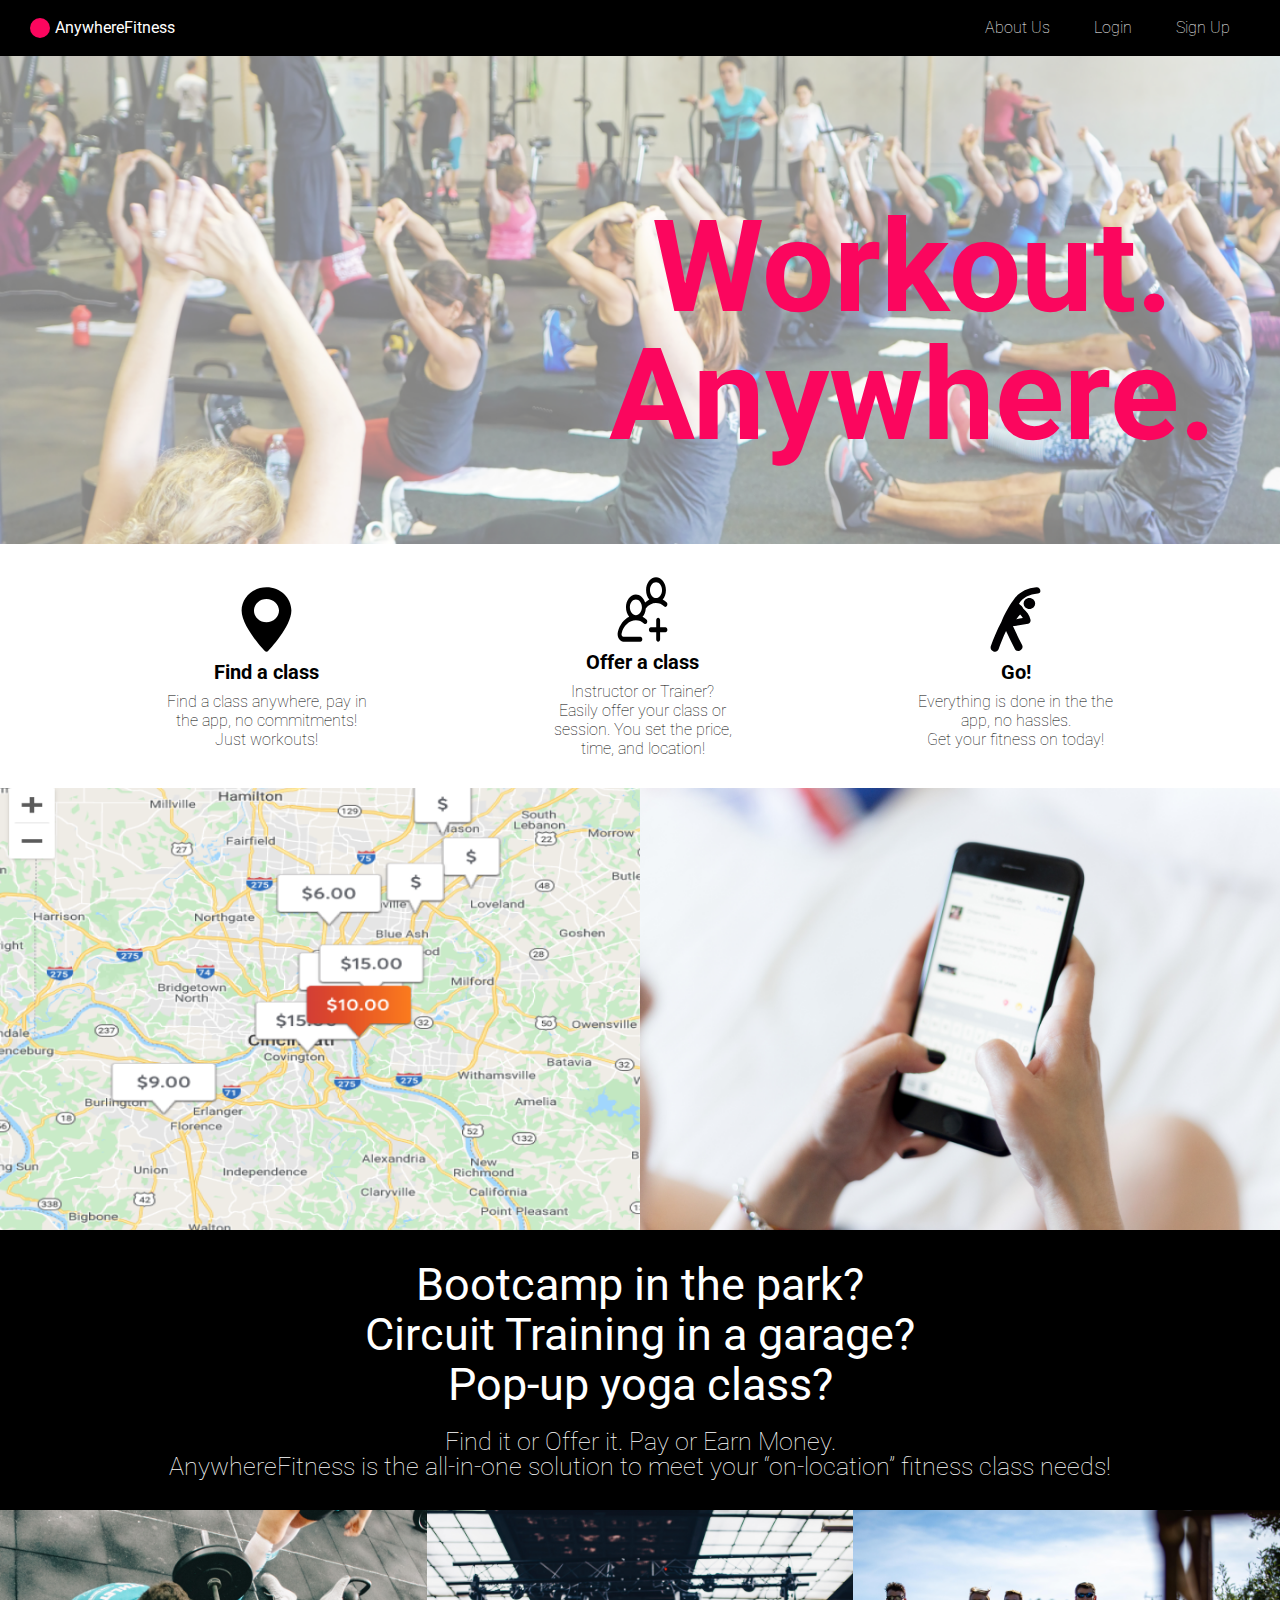
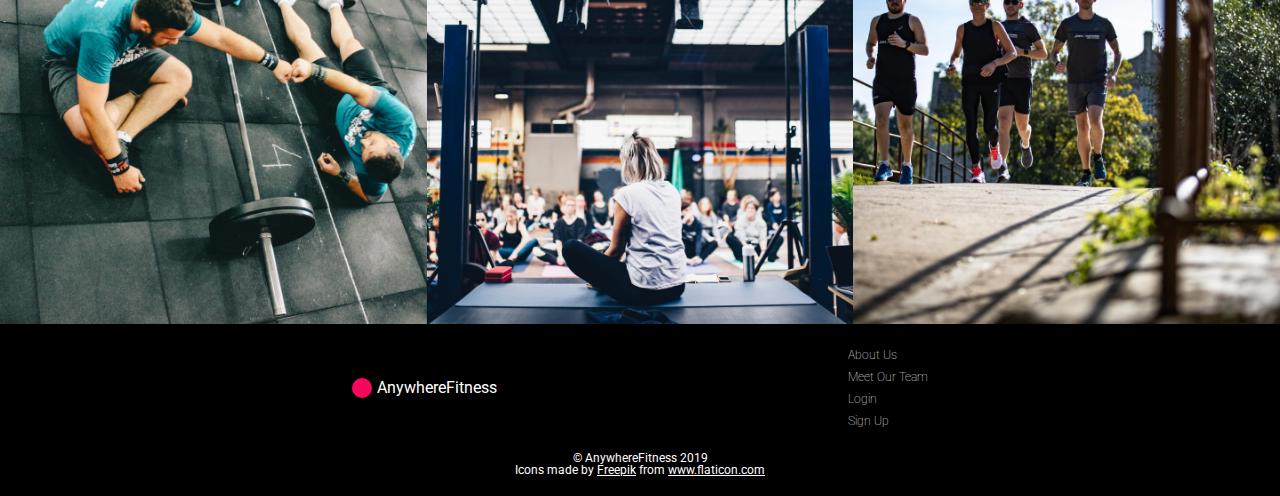
<file: index.html>
<!DOCTYPE html>
<html lang="en">
<head>
    <meta charset="UTF-8">
    <meta name="viewport" content="width=device-width, initial-scale=1.0">
    <meta http-equiv="X-UA-Compatible" content="ie=edge">
    <link href="https://fonts.googleapis.com/css?family=Roboto:300,400,700&display=swap" rel="stylesheet">
    <link href="css/index.css" rel="stylesheet">
    <title>AnywhereFitness</title>
</head>
<body>
    <!--NAV BAR-->
    <div class="nav-bar">
        <div class="logo">
            <img src="img/pink-logo-circle.svg" alt="pink circle logo">
            <a href="index.html"><h1>AnywhereFitness</h1></a>
        </div>
        <nav class="nav-navbar">
            <div class="nav-container">
                <a href="about.html">About Us</a>
                <a href="https://anywhere-fitness2.netlify.com/">Login</a>
                <a href="https://anywhere-fitness2.netlify.com/">Sign Up</a>
            </div>

            <span class="open-slide">
                <a href="#" onclick="openSlideMenu()">
                  <svg width="30" height="30">
                    <path d="M0,5 30,5" stroke="#fff" stroke-width="5"/>
                    <path d="M0,14 30,14" stroke="#fff" stroke-width="5"/>
                    <path d="M0,23 30,23" stroke="#fff" stroke-width="5"/>
                  </svg>
                </a>
              </span>
        </nav>

        <div id="side-menu" class="side-nav">
            <a href="#" class="btn-close" onclick="closeSlideMenu()">&times;</a>
            <a href="index.html">Home</a>
            <a href="about.html">About Us</a>
            <a href="https://anywhere-fitness2.netlify.com/">Login</a>
            <a href="https://anywhere-fitness2.netlify.com/">Sign Up</a>
            
        </div>
    </div>  

    <script>
        function openSlideMenu(){
      document.getElementById('side-menu').style.width = '250px';
      document.getElementById('main').style.marginRight = '250px';
    }

    function closeSlideMenu(){
      document.getElementById('side-menu').style.width = '0';
      document.getElementById('main').style.marginRight = '0';
    }
    </script>
    
    
    <!--HEADER-->
    
    <header class="header">
        <img src="img/header-banner.png">
        <h2>Workout.<br>Anywhere.</h2>
    </header>

    <!--MAIN-->

    <main class="main-container">

        <div class="how">
            <div class="find-class">
                <img src="img/find-class-icon.svg" alt="Location Finder icon">
                <h3>Find a class</h3>
                <p>Find a class anywhere, pay in<br>the app, no commitments!<br> Just workouts!</p>
            </div>
            <div class="offer-class">
                <img src="img/offer-class-icon.svg" alt="Add People icon">
                <h3>Offer a class</h3>
                <p>Instructor or Trainer?<br>Easily offer your class or<br>session. You set the price,<br>time, and location!</p>
            </div>
            <div class="go">
                <img src="img/go-icon.svg" alt="person stretching icon">
                <h3>Go!</h3>
                <p>Everything is done in the the<br>app, no hassles.<br>Get your fitness on today!</p>
            </div>
        </div>
        
        <div class="middle-images">
            <img src="img/map.png" id="map" alt="image of map with example class location prices">
            <img src="img/hands-using-mobile-phone.png" id="hands" alt="woman's hands typing on mobile phone">
        </div>
        <div class="middle-text">
            <h4>Bootcamp in the park?</h4>
            <h4>Circuit Training in a garage?</h4>
            <h4>Pop-up yoga class?</h4>
            <p>Find it or Offer it. Pay or Earn Money.<br>AnywhereFitness is the all-in-one solution to meet your “on-location” fitness class needs!</p>
        </div>
        <div class="bottom-images">
            <img src="img/people-fist-bumping.png" id="fist-bump" alt="two men on gym floor fist bumping">
            <img src="img/instructor-class.png" id="instructor" alt="instructor on stage with class in front of her">
            <img src="img/people-running.png" id="running" alt="group of people running together outside">
        </div>
        

    </main>



    <footer>
        <div class="footer">
            <div class="logo">
                <img src="img/pink-logo-circle.svg" alt="pink circle logo">
                <a href="index.html"><h1>AnywhereFitness</h1></a>
            </div>
            <nav>
                <a href="about.html">About Us</a>
                <a href="team.html">Meet Our Team</a>
                <a href="https://anywhere-fitness2.netlify.com/">Login</a>
                <a href="https://anywhere-fitness2.netlify.com/">Sign Up</a>
            </nav>
        </div>
        <div class="copyright">&copy AnywhereFitness 2019</div>
        <div class="attributions">Icons made by <a href="https://www.flaticon.com/authors/freepik" title="Freepik">Freepik</a> from <a href="https://www.flaticon.com/" title="Flaticon">www.flaticon.com</a></div>

    </footer>
    
    

</body>
</html>
</file>
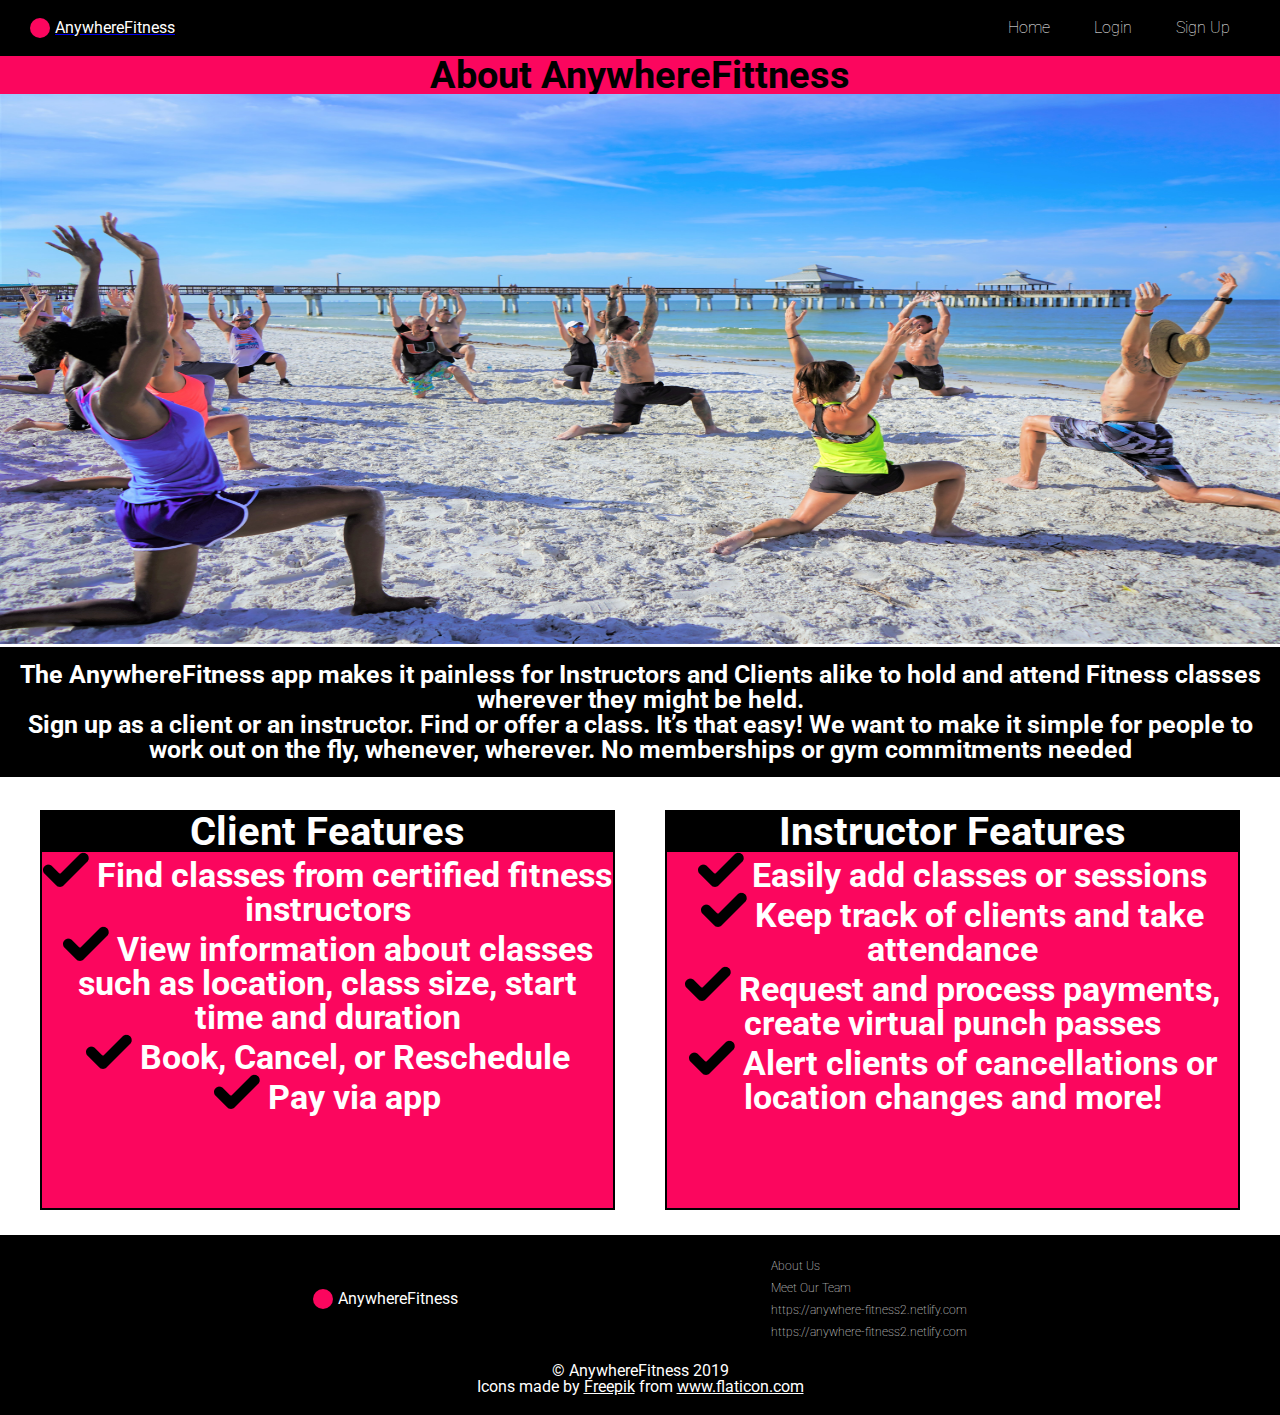
<file: about.html>
<!DOCTYPE html>
<html lang="en" dir="ltr">

<head>
  <meta charset="UTF-8">
  <meta name="viewport" content="width=device-width, initial-scale=1.0">
  <meta http-equiv="X-UA-Compatible" content="ie=edge">
  <link href="https://fonts.googleapis.com/css?family=Roboto:300,400,700&display=swap" rel="stylesheet">
  <link href="css/about.css" rel="stylesheet">
  <title>About</title>
</head>

<body>

  <div class="nav-bar">
    <div class="logo">
        <img src="img/pink-logo-circle.svg" alt="pink circle logo">
        <a href="index.html"><h1>AnywhereFitness</h1></a>
    </div>
      <nav class="nav-navbar">
          <div class="nav-container">
              <a href="index.html">Home</a>
              <a href="https://anywhere-fitness2.netlify.com">Login</a>
              <a href="https://anywhere-fitness2.netlify.com">Sign Up</a>
          </div>

          <span class="open-slide">
              <a href="#" onclick="openSlideMenu()">
                <svg width="30" height="30">
                  <path d="M0,5 30,5" stroke="#fff" stroke-width="5"/>
                  <path d="M0,14 30,14" stroke="#fff" stroke-width="5"/>
                  <path d="M0,23 30,23" stroke="#fff" stroke-width="5"/>
                </svg>
              </a>
            </span>
      </nav>

      <div id="side-menu" class="side-nav">
          <a href="#" class="btn-close" onclick="closeSlideMenu()">&times;</a>
          <a href="index.html">Home</a>
          <a href="#">Login</a>
          <a href="#">Sign Up</a>

      </div>
  </div>

  <script>
      function openSlideMenu(){
    document.getElementById('side-menu').style.width = '250px';
    document.getElementById('main').style.marginRight = '250px';
  }

  function closeSlideMenu(){
    document.getElementById('side-menu').style.width = '0';
    document.getElementById('main').style.marginRight = '0';
  }
  </script>


      <header class="header">
        <h1>About AnywhereFittness</h1>
      </header>
      <img class="beach" src="img\beach.jpg" alt="">


      <div class="aboutIntro">
        <p>The AnywhereFitness app makes it painless for Instructors and Clients alike to hold and attend Fitness classes wherever they might be held.</p>
        <p>Sign up as a client or an instructor. Find or offer a class. It’s that easy!
          We want to make it simple for people to work out on the fly, whenever, wherever. No memberships or gym commitments needed</p>
      </div>

      <div class="boxes">
        <div class="client">
          <h2>Client Features</h2>
          <p> <img src="img/Vector.png" alt=""> Find classes from certified fitness instructors</p>
          <p> <img src="img/Vector.png" alt=""> View information about classes such as location, class size, start time and duration</p>
          <p> <img src="img/Vector.png" alt=""> Book, Cancel, or Reschedule</p>
          <p> <img src="img/Vector.png" alt=""> Pay via app</p>
        </div>

        <div class="instructor">
          <h2>Instructor Features</h2>
          <p><img src="img/Vector.png" alt=""> Easily add classes or sessions</p>
          <p><img src="img/Vector.png" alt=""> Keep track of clients and take attendance</p>
          <p><img src="img/Vector.png" alt=""> Request and process payments, create virtual punch passes</p>
          <p><img src="img/Vector.png" alt=""> Alert clients of cancellations or location changes and more!</p>
        </div>
      </div>




      <footer>
          <div class="footer">
              <div class="logo">
                  <img src="img/pink-logo-circle.svg" alt="pink circle logo">
                  <h1>AnywhereFitness</h1>
              </div>
              <nav>
                  <a href="about.html">About Us</a>
                  <a href="team.html">Meet Our Team</a>
                   <a href="#">https://anywhere-fitness2.netlify.com</a>
                  <a href="#">https://anywhere-fitness2.netlify.com</a>
              </nav>
          </div>
          <div class="copyright">&copy AnywhereFitness 2019</div>
          <div class="attributions">Icons made by <a href="https://www.flaticon.com/authors/freepik" title="Freepik">Freepik</a> from <a href="https://www.flaticon.com/" title="Flaticon">www.flaticon.com</a></div>

      </footer>

</body>

</html>
</file>
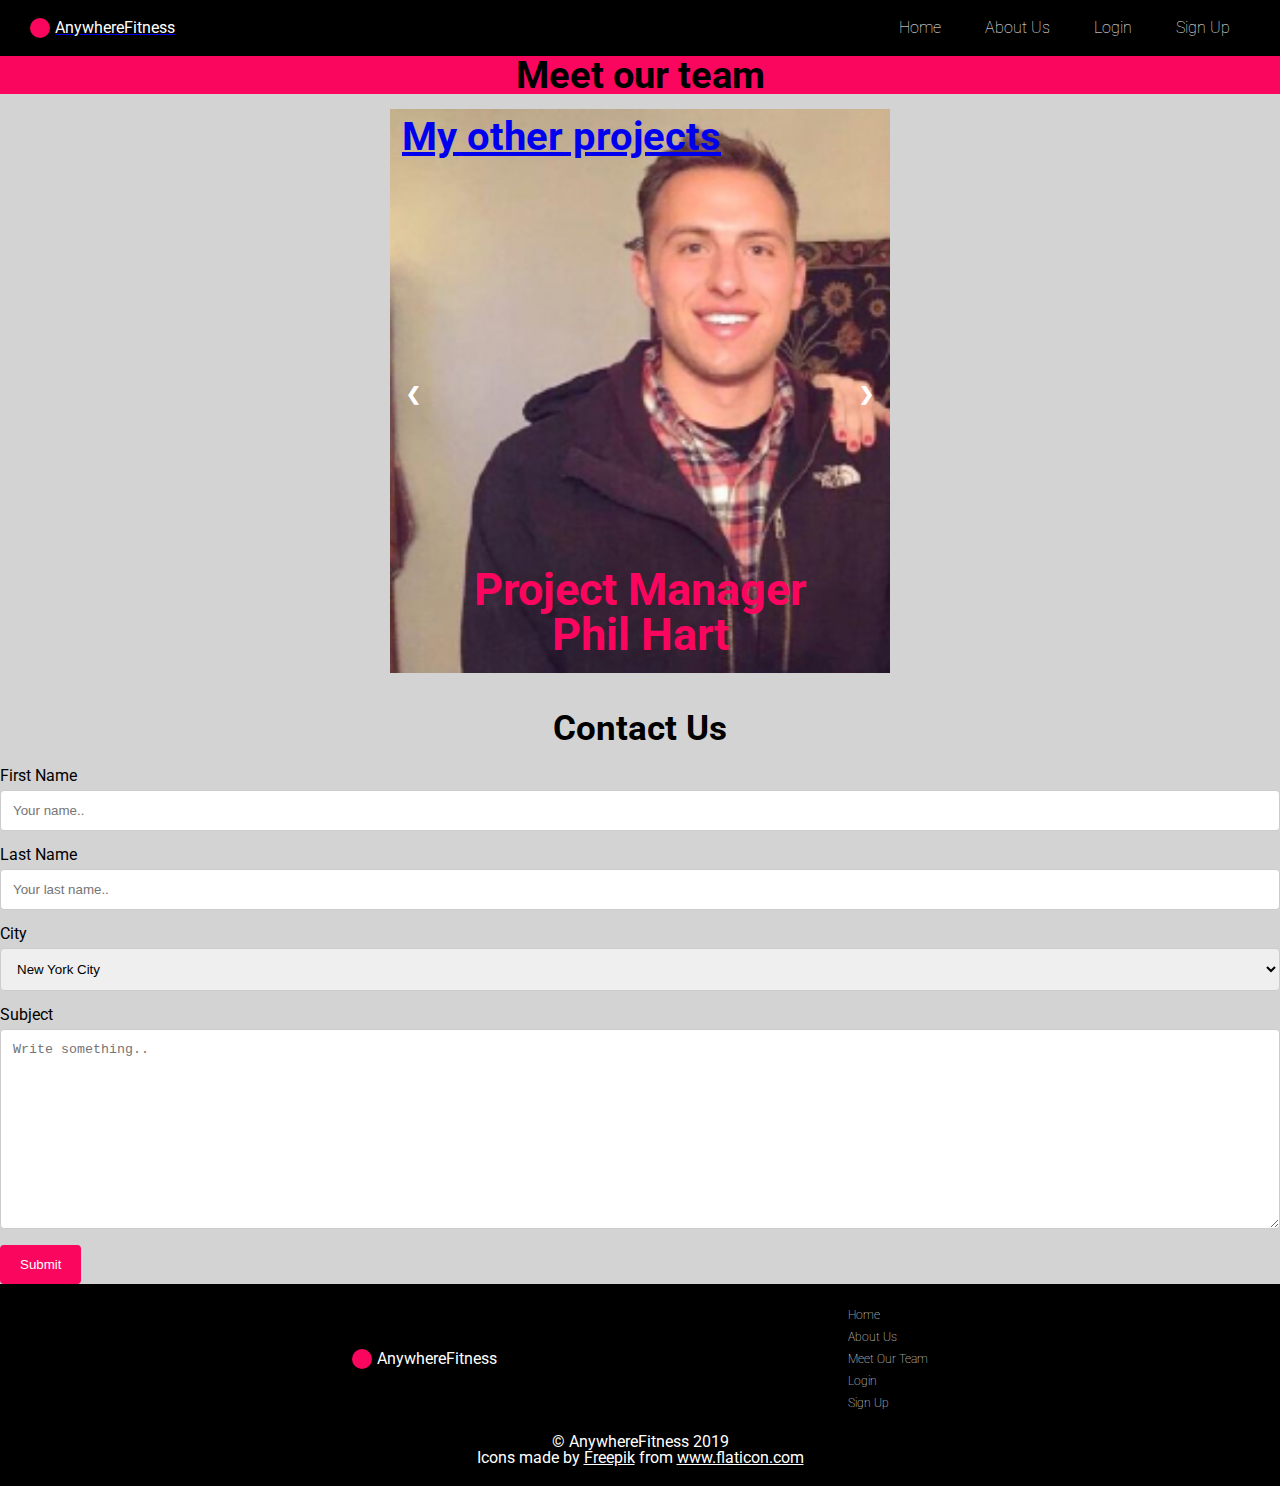
<file: team.html>
<html lang="en" dir="ltr">

<head>
  <meta charset="UTF-8">
  <meta name="viewport" content="width=device-width, initial-scale=1.0">
  <meta http-equiv="X-UA-Compatible" content="ie=edge">
  <link href="https://fonts.googleapis.com/css?family=Roboto:300,400,700&display=swap" rel="stylesheet">
  <link href="css/team.css" rel="stylesheet">
  <title>Anytime Fitness Team</title>
</head>

<body>

  <div class="nav-bar">
      <div class="logo">
          <img src="img/pink-logo-circle.svg" alt="pink circle logo">
          <a href="index.html"><h1>AnywhereFitness</h1></a>
      </div>
      <nav class="nav-navbar">
          <div class="nav-container">
              <a href="index.html">Home</a>
              <a href="about.html">About Us</a>
              <a href="https://anywhere-fitness2.netlify.com">Login</a>
              <a href="https://anywhere-fitness2.netlify.com">Sign Up</a>
          </div>

          <span class="open-slide">
              <a href="#" onclick="openSlideMenu()">
                <svg width="30" height="30">
                  <path d="M0,5 30,5" stroke="#fff" stroke-width="5"/>
                  <path d="M0,14 30,14" stroke="#fff" stroke-width="5"/>
                  <path d="M0,23 30,23" stroke="#fff" stroke-width="5"/>
                </svg>
              </a>
            </span>
      </nav>

      <div id="side-menu" class="side-nav">
          <a href="#" class="btn-close" onclick="closeSlideMenu()">&times;</a>
          <a href="index.html">Home</a>
          <a href="about.html">About Us</a>
          <a href="#">Login</a>
          <a href="#">Sign Up</a>

      </div>
  </div>

  <script>
      function openSlideMenu(){
    document.getElementById('side-menu').style.width = '250px';
    document.getElementById('main').style.marginRight = '250px';
  }

  function closeSlideMenu(){
    document.getElementById('side-menu').style.width = '0';
    document.getElementById('main').style.marginRight = '0';
  }
  </script>


    <!-- <div class="aboutTeam">
      <h2>Meet Our Team</h2>

      <div class="profiles">

        <div class="profile1">
          <img src="img\Phil Hart 1.png" alt="">
          <h2>Phil Hart</h2>
          <h3>Project Manager</h3>
        </div>

        <div class="profile2">
          <img src="img\Kaylen Milliner 1.png" alt="">
          <h2>Kaylen Milliner</h2>
          <h3>Marketing/UI</h3>
        </div>

        <div class="profile3">
          <img src="img\Gregory Weaver 1.png" alt="">
          <h2>Gregory Weaver</h2>
          <h3>Marketing/UI</h3>
        </div>

        <div class="profile4">
          <img src="img\Christopher Shockley 1.png" alt="">
          <h2>Chris Shockley</h2>
          <h3>Web/React</h3>
        </div>

        <div class="profile5">
          <img src="img\Wade Coplen 1.png" alt="">
          <h2>Wade Coplen</h2>
          <h3>Web/React</h3>
        </div>

        <div class="profile6">
          <img src="img\Carl Padilla 1.png" alt="">
          <h2>Carl Padilla</h2>
          <h3>Web/React</h3>
        </div>
      </div> -->
<div class="meetOurTeam">
  <h1>Meet our team</h1>
</div>


      <!-- Slideshow container -->
<div class="slideshow-container">

  <!-- Full-width images with number and caption text -->
  <div class="mySlides fade">
    <div class="githubHandle"><a href="https://github.com/PhilHart23">My other projects</a></div>
    <img src="img\Phil Hart 1.png" style="width:100%">
    <div class="text">Project Manager <br>Phil Hart</div>
  </div>

  <div class="mySlides fade">
    <div class="githubHandle"><a href="https://github.com/kmilliner888">My other projects</a></div>
    <img src="img\Kaylen Milliner 1.png" style="width:100%">
    <div class="text">Marketing/UI <br> Kaylen Milliner </div>
  </div>

  <div class="mySlides fade">
    <div class="githubHandle"><a href="https://github.com/gweaver87">My other projects</a></div>
    <img src="img\Gregory Weaver 1.png" style="width:100%">
    <div class="text">Marketing/UI <br> Gregroy Weaver</div>
  </div>

  <div class="mySlides fade">
    <div class="githubHandle"><a href="https://github.com/cishocksr">My other projects</a></div>
    <img src="img\Christopher Shockley 1.png" style="width:100%">
    <div class="text">Web/React <br>Christopher Shockley</div>
  </div>

  <div class="mySlides fade">
    <div class="githubHandle"><a href="https://github.com/Wade-Coplen">My other projects</a></div>
    <img src="img\Wade Coplen 1.png" style="width:100%">
    <div class="text">Web/React <br>Wade Coplen</div>
  </div>

  <div class="mySlides fade">
    <div class="githubHandle"><a href="https://github.com/carlpadilla">My other projects</a></div>
    <img src="img\Carl Padilla 1.png" style="width:100%">
    <div class="text">Web/React <br>Carl Padilla</div>
  </div>


  <!-- Next and previous buttons -->
  <a class="prev" onclick="plusSlides(-1)">&#10094;</a>
  <a class="next" onclick="plusSlides(1)">&#10095;</a>
</div>
<br>

<script type="text/javascript">
var slideIndex = 0;
showSlides();

function showSlides() {
  var i;
  var slides = document.getElementsByClassName("mySlides");
  for (i = 0; i < slides.length; i++) {
    slides[i].style.display = "none";
  }
  slideIndex++;
  if (slideIndex > slides.length) {slideIndex = 1}
  slides[slideIndex-1].style.display = "block";
  setTimeout(showSlides, 3250);
}
</script>

<div class="contactHead">
  <h1>Contact Us</h1>
</div>


<div class="formContainer">
  <form action="action_page.php">

    <label for="fname">First Name</label>
    <input type="text" id="fname" name="firstname" placeholder="Your name..">

    <label for="lname">Last Name</label>
    <input type="text" id="lname" name="lastname" placeholder="Your last name..">

    <label for="country">City</label>
    <select id="country" name="country">
      <option value="New York City">New York City</option>
      <option value="Los Angeles">Los Angeles</option>
      <option value="Houston">Houston</option>
      <option value="Phoenix">Phoenix</option>
      <option value="Philadelphia">Philadelphia</option>
      <option value="San Antonio">San Antonio</option>
      <option value="San Diego">San Diego</option>
      <option value="Dallas">Dallas</option>
    </select>

    <label for="subject">Subject</label>
    <textarea id="subject" name="subject" placeholder="Write something.." style="height:200px"></textarea>

    <input type="submit" value="Submit">

  </form>
</div>

      <footer>
          <div class="footer">
              <div class="logo">
                  <img src="img/pink-logo-circle.svg" alt="pink circle logo">
                  <h1>AnywhereFitness</h1>
              </div>
              <nav>
                  <a href="index.html">Home</a>
                  <a href="about.html">About Us</a>
                  <a href="team.html">Meet Our Team</a>
                   <a href="https://anywhere-fitness2.netlify.com">Login</a>
                  <a href="https://anywhere-fitness2.netlify.com">Sign Up</a>
              </nav>
          </div>
          <div class="copyright">&copy AnywhereFitness 2019</div>
          <div class="attributions">Icons made by <a href="https://www.flaticon.com/authors/freepik" title="Freepik">Freepik</a> from <a href="https://www.flaticon.com/" title="Flaticon">www.flaticon.com</a></div>

      </footer>

</body>
</file>
<file: css/index.css>
/* http://meyerweb.com/eric/tools/css/reset/ 
   v2.0 | 20110126
   License: none (public domain)
*/
html,
body,
div,
span,
applet,
object,
iframe,
h1,
h2,
h3,
h4,
h5,
h6,
p,
blockquote,
pre,
a,
abbr,
acronym,
address,
big,
cite,
code,
del,
dfn,
em,
img,
ins,
kbd,
q,
s,
samp,
small,
strike,
strong,
sub,
sup,
tt,
var,
b,
u,
i,
center,
dl,
dt,
dd,
ol,
ul,
li,
fieldset,
form,
label,
legend,
table,
caption,
tbody,
tfoot,
thead,
tr,
th,
td,
article,
aside,
canvas,
details,
embed,
figure,
figcaption,
footer,
header,
hgroup,
menu,
nav,
output,
ruby,
section,
summary,
time,
mark,
audio,
video {
  margin: 0;
  padding: 0;
  border: 0;
  font-size: 100%;
  font: inherit;
  vertical-align: baseline;
}
/* HTML5 display-role reset for older browsers */
article,
aside,
details,
figcaption,
figure,
footer,
header,
hgroup,
menu,
nav,
section {
  display: block;
}
body {
  line-height: 1;
}
ol,
ul {
  list-style: none;
}
blockquote,
q {
  quotes: none;
}
blockquote:before,
blockquote:after,
q:before,
q:after {
  content: '';
  content: none;
}
table {
  border-collapse: collapse;
  border-spacing: 0;
}
* {
  box-sizing: border-box;
}
html {
  font-size: 62.5%;
  font-size: 16px;
}
html,
body {
  font-family: 'Roboto', sans-serif;
}
.nav-bar {
  display: flex;
  flex-direction: row;
  justify-content: space-between;
  align-items: center;
  font-size: 1rem;
  background: black;
  padding: 18px 30px;
}
.nav-bar .logo {
  display: flex;
  flex-direction: row;
  justify-content: center;
  align-items: center;
}
.nav-bar .logo img {
  width: 20px;
  height: 20px;
}
.nav-bar .logo a {
  text-decoration: none;
}
.nav-bar .logo h1 {
  color: white;
  padding-left: 5px;
  margin: 0px;
}
.nav-bar nav a {
  text-decoration: none;
  color: white;
  margin: 0px 20px;
  font-weight: lighter;
}
.nav-bar nav a:hover {
  border-bottom: 2px solid #FB065E;
}
.nav-bar .side-nav {
  height: 300px;
  width: 0;
  position: fixed;
  z-index: 1;
  top: 0;
  right: 0;
  background-color: #111;
  opacity: 0.9;
  overflow-x: hidden;
  padding-top: 60px;
  transition: 0.5s;
}
.nav-bar .side-nav a {
  padding: 10px 10px 10px 30px;
  text-decoration: none;
  font-size: 1.38rem;
  color: #ccc;
  display: block;
  transition: 0.3s;
}
.nav-bar .side-nav a:hover {
  color: #fff;
}
.nav-bar .side-nav .btn-close {
  position: absolute;
  top: 0;
  right: 22px;
  font-size: 2.25rem;
  margin-left: 50px;
}
@media (max-width: 799px) {
  .nav-bar .nav-container {
    display: none;
  }
}
@media (min-width: 800px) {
  .nav-bar .open-slide {
    display: none;
  }
}
footer {
  background-color: black;
  padding: 20px 0px 20px 0px;
}
footer .footer {
  display: flex;
  flex-direction: row;
  justify-content: space-evenly;
  align-items: center;
  font-size: 1rem;
  background: black;
  padding: 0px 0px 20px 0px;
}
footer .footer .logo {
  display: flex;
  flex-direction: row;
  justify-content: center;
  align-items: center;
}
footer .footer .logo img {
  width: 20px;
  height: 20px;
}
footer .footer .logo a {
  text-decoration: none;
}
footer .footer .logo h1 {
  color: white;
  padding-left: 5px;
  margin: 0px;
}
footer .footer nav a {
  display: flex;
  flex-direction: column;
  justify-content: center;
  text-decoration: none;
  color: white;
  margin: 0px;
  padding: 5px 0px;
  font-size: 0.75rem;
  font-weight: lighter;
}
footer .footer nav a:hover {
  border-bottom: 2px solid #FB065E;
}
footer .copyright,
footer .attributions {
  color: white;
  text-align: center;
  font-size: 0.75rem;
}
footer .copyright a,
footer .attributions a {
  color: white;
}
header {
  width: 100%;
  height: auto;
  position: relative;
  text-align: center;
}
header img {
  width: 100%;
  height: auto;
}
header h2 {
  position: absolute;
  top: 30%;
  right: 5%;
  font-size: 10vw;
  font-weight: bold;
  color: #FB065E;
}
.main-container {
  transition: margin-right 0.5s;
  padding: 0px;
  overflow: hidden;
  width: 100%;
}
.main-container .how {
  display: flex;
  flex-direction: row;
  justify-content: space-evenly;
  align-items: center;
  font-size: 1rem;
  flex-wrap: wrap;
  margin: 20px 0px;
}
.main-container .how .find-class,
.main-container .how .offer-class,
.main-container .how .go {
  display: flex;
  flex-direction: column;
  align-items: center;
  padding: 0px;
  margin: 0px 20px;
}
.main-container .how img {
  width: 65px;
  height: 65px;
  margin: 10px 0px;
  text-align: center;
}
.main-container .how h3 {
  font-weight: bold;
  font-size: 1.25rem;
  text-align: center;
}
.main-container .how p {
  font-weight: lighter;
  padding: 10px 0px;
  text-align: center;
  line-height: 19px;
}
.main-container .middle-images {
  display: flex;
  flex-direction: row;
  justify-content: center;
  align-items: center;
  font-size: 1rem;
}
.main-container .middle-images img {
  width: 50%;
  height: auto;
}
@media (max-width: 500px) {
  .main-container .middle-images #map {
    display: none;
  }
  .main-container .middle-images #hands {
    width: 100%;
  }
}
.main-container .middle-text {
  background: black;
  color: white;
  padding: 30px 50px;
}
.main-container .middle-text h4 {
  font-size: 2.81rem;
  line-height: 50px;
  text-align: center;
}
@media (max-width: 500px) {
  .main-container .middle-text h4 {
    font-size: 35px;
  }
}
.main-container .middle-text p {
  font-size: 1.56rem;
  font-weight: lighter;
  padding-top: 20px;
  text-align: center;
}
@media (max-width: 500px) {
  .main-container .middle-text p {
    font-size: 1.25rem;
  }
}
.main-container .bottom-images {
  display: flex;
  flex-direction: row;
  justify-content: center;
  align-items: center;
  font-size: 1rem;
  flex-wrap: wrap;
  width: 100%;
  height: auto;
}
.main-container .bottom-images img {
  width: 33.333%;
}
@media (max-width: 500px) {
  .main-container .bottom-images {
    display: flex;
    flex-direction: column;
    justify-content: center;
    align-items: center;
    font-size: 1rem;
  }
  .main-container .bottom-images #fist-bump {
    display: none;
  }
  .main-container .bottom-images #instructor,
  .main-container .bottom-images #running {
    width: 100%;
  }
}
</file>
<file: css/about.css>
/* http://meyerweb.com/eric/tools/css/reset/ 
   v2.0 | 20110126
   License: none (public domain)
*/
html,
body,
div,
span,
applet,
object,
iframe,
h1,
h2,
h3,
h4,
h5,
h6,
p,
blockquote,
pre,
a,
abbr,
acronym,
address,
big,
cite,
code,
del,
dfn,
em,
img,
ins,
kbd,
q,
s,
samp,
small,
strike,
strong,
sub,
sup,
tt,
var,
b,
u,
i,
center,
dl,
dt,
dd,
ol,
ul,
li,
fieldset,
form,
label,
legend,
table,
caption,
tbody,
tfoot,
thead,
tr,
th,
td,
article,
aside,
canvas,
details,
embed,
figure,
figcaption,
footer,
header,
hgroup,
menu,
nav,
output,
ruby,
section,
summary,
time,
mark,
audio,
video {
  margin: 0;
  padding: 0;
  border: 0;
  font-size: 100%;
  font: inherit;
  vertical-align: baseline;
}
/* HTML5 display-role reset for older browsers */
article,
aside,
details,
figcaption,
figure,
footer,
header,
hgroup,
menu,
nav,
section {
  display: block;
}
body {
  line-height: 1;
}
ol,
ul {
  list-style: none;
}
blockquote,
q {
  quotes: none;
}
blockquote:before,
blockquote:after,
q:before,
q:after {
  content: '';
  content: none;
}
table {
  border-collapse: collapse;
  border-spacing: 0;
}
* {
  box-sizing: border-box;
}
html {
  font-size: 62.5%;
  font-size: 16px;
}
html,
body {
  font-family: 'Roboto', sans-serif;
}
.nav-bar {
  display: flex;
  flex-direction: row;
  justify-content: space-between;
  align-items: center;
  font-size: 1rem;
  background: black;
  padding: 18px 30px;
}
.nav-bar .logo {
  display: flex;
  flex-direction: row;
  justify-content: center;
  align-items: center;
}
.nav-bar .logo img {
  width: 20px;
  height: 20px;
}
.nav-bar .logo h1 {
  color: white;
  padding-left: 5px;
  margin: 0px;
}
.nav-bar nav a {
  text-decoration: none;
  color: white;
  margin: 0px 20px;
  font-weight: lighter;
}
.nav-bar nav a:hover {
  border-bottom: 2px solid #FB065E;
}
.nav-bar .side-nav {
  height: 200px;
  width: 0;
  position: fixed;
  z-index: 1;
  top: 0;
  right: 0;
  background-color: #111;
  opacity: 0.9;
  overflow-x: hidden;
  padding-top: 60px;
  transition: 0.5s;
}
.nav-bar .side-nav a {
  padding: 10px 10px 10px 30px;
  text-decoration: none;
  font-size: 1.38rem;
  color: #ccc;
  display: block;
  transition: 0.3s;
}
.nav-bar .side-nav a:hover {
  color: #fff;
}
.nav-bar .side-nav .btn-close {
  position: absolute;
  top: 0;
  right: 22px;
  font-size: 2.25rem;
  margin-left: 50px;
}
@media (max-width: 799px) {
  .nav-bar .nav-container {
    display: none;
  }
}
@media (min-width: 800px) {
  .nav-bar .open-slide {
    display: none;
  }
}
footer {
  background-color: black;
  padding: 20px 0px 20px 0px;
}
footer .footer {
  display: flex;
  flex-direction: row;
  justify-content: space-evenly;
  align-items: center;
  font-size: 1rem;
  background: black;
  padding: 0px 0px 20px 0px;
}
footer .footer .logo {
  display: flex;
  flex-direction: row;
  justify-content: center;
  align-items: center;
}
footer .footer .logo img {
  width: 20px;
  height: 20px;
}
footer .footer .logo h1 {
  color: white;
  padding-left: 5px;
  margin: 0px;
}
footer .footer nav a {
  display: flex;
  flex-direction: column;
  justify-content: center;
  text-decoration: none;
  color: white;
  margin: 0px;
  padding: 5px 0px;
  font-size: 0.75rem;
  font-weight: lighter;
}
footer .footer nav a:hover {
  border-bottom: 2px solid #FB065E;
}
footer .copyright,
footer .attributions {
  color: white;
  text-align: center;
}
footer .copyright a,
footer .attributions a {
  color: white;
}
body .beach {
  width: 100%;
  height: 550px;
}
@media (max-width: 800px) {
  body .beach {
    display: none;
  }
}
@media (max-width: 800px) and (max-width: 500px) {
  body .beach {
    display: none;
  }
}
header {
  width: 100%;
  height: auto;
  text-align: center;
}
header h1 {
  font-size: 3vw;
  font-weight: bold;
  color: black;
  background-color: #FB065E;
}
.aboutIntro {
  width: 100%;
  height: auto;
  text-align: center;
  padding-top: 20px;
  font-weight: bold;
  font-family: Roboto;
  padding: 15px 15px;
  background-color: black;
  color: white;
}
@media (max-width: 800px) {
  .aboutIntro {
    display: none;
  }
}
@media (max-width: 500px) {
  .aboutIntro {
    display: none;
  }
}
.aboutIntro p {
  font-size: 25px;
}
.boxes {
  padding-top: 33px;
  display: flex;
  flex-direction: row;
  flex-wrap: wrap;
  align-items: center;
  justify-content: center;
  padding-bottom: 25px;
}
.boxes .client {
  background-color: #FB065E;
  border: black 2px solid;
  margin-left: 25px;
  margin-right: 25px;
  width: 575px;
  height: 400px;
}
@media (max-width: 500px) {
  .boxes .client {
    margin-bottom: 10px;
  }
  .boxes .client img {
    display: none;
  }
}
.boxes .client h2 {
  background-color: black;
  font-size: 40px;
  font-weight: bold;
  color: white;
  text-align: center;
}
.boxes .client p {
  font-size: 34px;
  font-weight: bold;
  color: white;
  text-align: center;
}
.boxes .instructor {
  background-color: #FB065E;
  border: black 2px solid;
  margin-left: 25px;
  margin-right: 25px;
  width: 575px;
  height: 400px;
}
@media (max-width: 500px) {
  .boxes .instructor {
    margin-bottom: 10px;
  }
  .boxes .instructor img {
    display: none;
  }
}
.boxes .instructor h2 {
  background-color: black;
  font-size: 40px;
  font-weight: bold;
  color: white;
  text-align: center;
}
.boxes .instructor p {
  font-size: 34px;
  font-weight: bold;
  color: white;
  text-align: center;
}
</file>
<file: css/team.css>
/* http://meyerweb.com/eric/tools/css/reset/ 
   v2.0 | 20110126
   License: none (public domain)
*/
html,
body,
div,
span,
applet,
object,
iframe,
h1,
h2,
h3,
h4,
h5,
h6,
p,
blockquote,
pre,
a,
abbr,
acronym,
address,
big,
cite,
code,
del,
dfn,
em,
img,
ins,
kbd,
q,
s,
samp,
small,
strike,
strong,
sub,
sup,
tt,
var,
b,
u,
i,
center,
dl,
dt,
dd,
ol,
ul,
li,
fieldset,
form,
label,
legend,
table,
caption,
tbody,
tfoot,
thead,
tr,
th,
td,
article,
aside,
canvas,
details,
embed,
figure,
figcaption,
footer,
header,
hgroup,
menu,
nav,
output,
ruby,
section,
summary,
time,
mark,
audio,
video {
  margin: 0;
  padding: 0;
  border: 0;
  font-size: 100%;
  font: inherit;
  vertical-align: baseline;
}
/* HTML5 display-role reset for older browsers */
article,
aside,
details,
figcaption,
figure,
footer,
header,
hgroup,
menu,
nav,
section {
  display: block;
}
body {
  line-height: 1;
}
ol,
ul {
  list-style: none;
}
blockquote,
q {
  quotes: none;
}
blockquote:before,
blockquote:after,
q:before,
q:after {
  content: '';
  content: none;
}
table {
  border-collapse: collapse;
  border-spacing: 0;
}
* {
  box-sizing: border-box;
}
html {
  font-size: 62.5%;
  font-size: 16px;
}
html,
body {
  font-family: 'Roboto', sans-serif;
}
.nav-bar {
  display: flex;
  flex-direction: row;
  justify-content: space-between;
  align-items: center;
  font-size: 1rem;
  background: black;
  padding: 18px 30px;
}
.nav-bar .logo {
  display: flex;
  flex-direction: row;
  justify-content: center;
  align-items: center;
}
.nav-bar .logo img {
  width: 20px;
  height: 20px;
}
.nav-bar .logo h1 {
  color: white;
  padding-left: 5px;
  margin: 0px;
}
.nav-bar nav a {
  text-decoration: none;
  color: white;
  margin: 0px 20px;
  font-weight: lighter;
}
.nav-bar nav a:hover {
  border-bottom: 2px solid #FB065E;
}
.nav-bar .side-nav {
  height: 200px;
  width: 0;
  position: fixed;
  z-index: 1;
  top: 0;
  right: 0;
  background-color: #111;
  opacity: 0.9;
  overflow-x: hidden;
  padding-top: 60px;
  transition: 0.5s;
}
.nav-bar .side-nav a {
  padding: 10px 10px 10px 30px;
  text-decoration: none;
  font-size: 1.38rem;
  color: #ccc;
  display: block;
  transition: 0.3s;
}
.nav-bar .side-nav a:hover {
  color: #fff;
}
.nav-bar .side-nav .btn-close {
  position: absolute;
  top: 0;
  right: 22px;
  font-size: 2.25rem;
  margin-left: 50px;
}
@media (max-width: 799px) {
  .nav-bar .nav-container {
    display: none;
  }
}
@media (min-width: 800px) {
  .nav-bar .open-slide {
    display: none;
  }
}
footer {
  background-color: black;
  padding: 20px 0px 20px 0px;
}
footer .footer {
  display: flex;
  flex-direction: row;
  justify-content: space-evenly;
  align-items: center;
  font-size: 1rem;
  background: black;
  padding: 0px 0px 20px 0px;
}
footer .footer .logo {
  display: flex;
  flex-direction: row;
  justify-content: center;
  align-items: center;
}
footer .footer .logo img {
  width: 20px;
  height: 20px;
}
footer .footer .logo h1 {
  color: white;
  padding-left: 5px;
  margin: 0px;
}
footer .footer nav a {
  display: flex;
  flex-direction: column;
  justify-content: center;
  text-decoration: none;
  color: white;
  margin: 0px;
  padding: 5px 0px;
  font-size: 0.75rem;
  font-weight: lighter;
}
footer .footer nav a:hover {
  border-bottom: 2px solid #FB065E;
}
footer .copyright,
footer .attributions {
  color: white;
  text-align: center;
}
footer .copyright a,
footer .attributions a {
  color: white;
}
* {
  box-sizing: border-box;
}
/* Slideshow container */
.slideshow-container {
  max-width: 500px;
  position: relative;
  margin: auto;
}
/* Hide the images by default */
.mySlides {
  display: none;
}
/* Next & previous buttons */
.prev,
.next {
  cursor: pointer;
  position: absolute;
  top: 50%;
  width: auto;
  margin-top: -22px;
  padding: 16px;
  color: white;
  font-weight: bold;
  font-size: 18px;
  transition: 0.6s ease;
  border-radius: 0 3px 3px 0;
  user-select: none;
}
/* Position the "next button" to the right */
.next {
  right: 0;
  border-radius: 3px 0 0 3px;
}
/* On hover, add a black background color with a little bit see-through */
.prev:hover,
.next:hover {
  background-color: rgba(0, 0, 0, 0.8);
}
/* Caption text */
.text {
  color: #FB065E;
  font-size: 45px;
  font-weight: bold;
  padding: 8px 12px;
  position: absolute;
  bottom: 8px;
  width: 100%;
  text-align: center;
}
.githubHandle {
  color: #FB065E;
  font-size: 40px;
  font-weight: bold;
  padding: 8px 12px;
  position: absolute;
  top: 0;
  text-decoration: none;
}
.githubHandle a:visited {
  color: #FB065E;
}
/* The dots/bullets/indicators */
.dot {
  cursor: pointer;
  height: 15px;
  width: 15px;
  margin: 0 2px;
  background-color: #bbb;
  border-radius: 50%;
  display: inline-block;
  transition: background-color 0.6s ease;
}
.active,
.dot:hover {
  background-color: #717171;
}
/* Fading animation */
.fade {
  -webkit-animation-name: fade;
  -webkit-animation-duration: 1.5s;
  animation-name: fade;
  animation-duration: 1.5s;
}
@-webkit-keyframes fade {
  from {
    opacity: 0.4;
  }
  to {
    opacity: 1;
  }
}
@keyframes fade {
  from {
    opacity: 0.4;
  }
  to {
    opacity: 1;
  }
}
.meetOurTeam {
  width: 100%;
  height: auto;
  text-align: center;
}
.meetOurTeam h1 {
  font-size: 3vw;
  font-weight: bold;
  color: black;
  background-color: #FB065E;
  margin-bottom: 15px;
}
input[type=text],
select,
textarea {
  width: 100%;
  padding: 12px;
  border: 1px solid #ccc;
  border-radius: 4px;
  box-sizing: border-box;
  margin-top: 6px;
  margin-bottom: 16px;
  resize: vertical;
}
input[type=submit] {
  background-color: #FB065E;
  color: white;
  padding: 12px 20px;
  border: none;
  border-radius: 4px;
  cursor: pointer;
}
input[type=submit]:hover {
  background-color: #45a049;
}
.container {
  border-radius: 5px;
  background-color: #f2f2f2;
  padding: 20px;
}
.contactHead {
  font-size: 35;
  font-weight: bold;
  font-style: Roboto;
  margin-bottom: 22px;
  margin-top: 22px;
  text-align: center;
}
html {
  background-color: lightgray;
}
</file>
